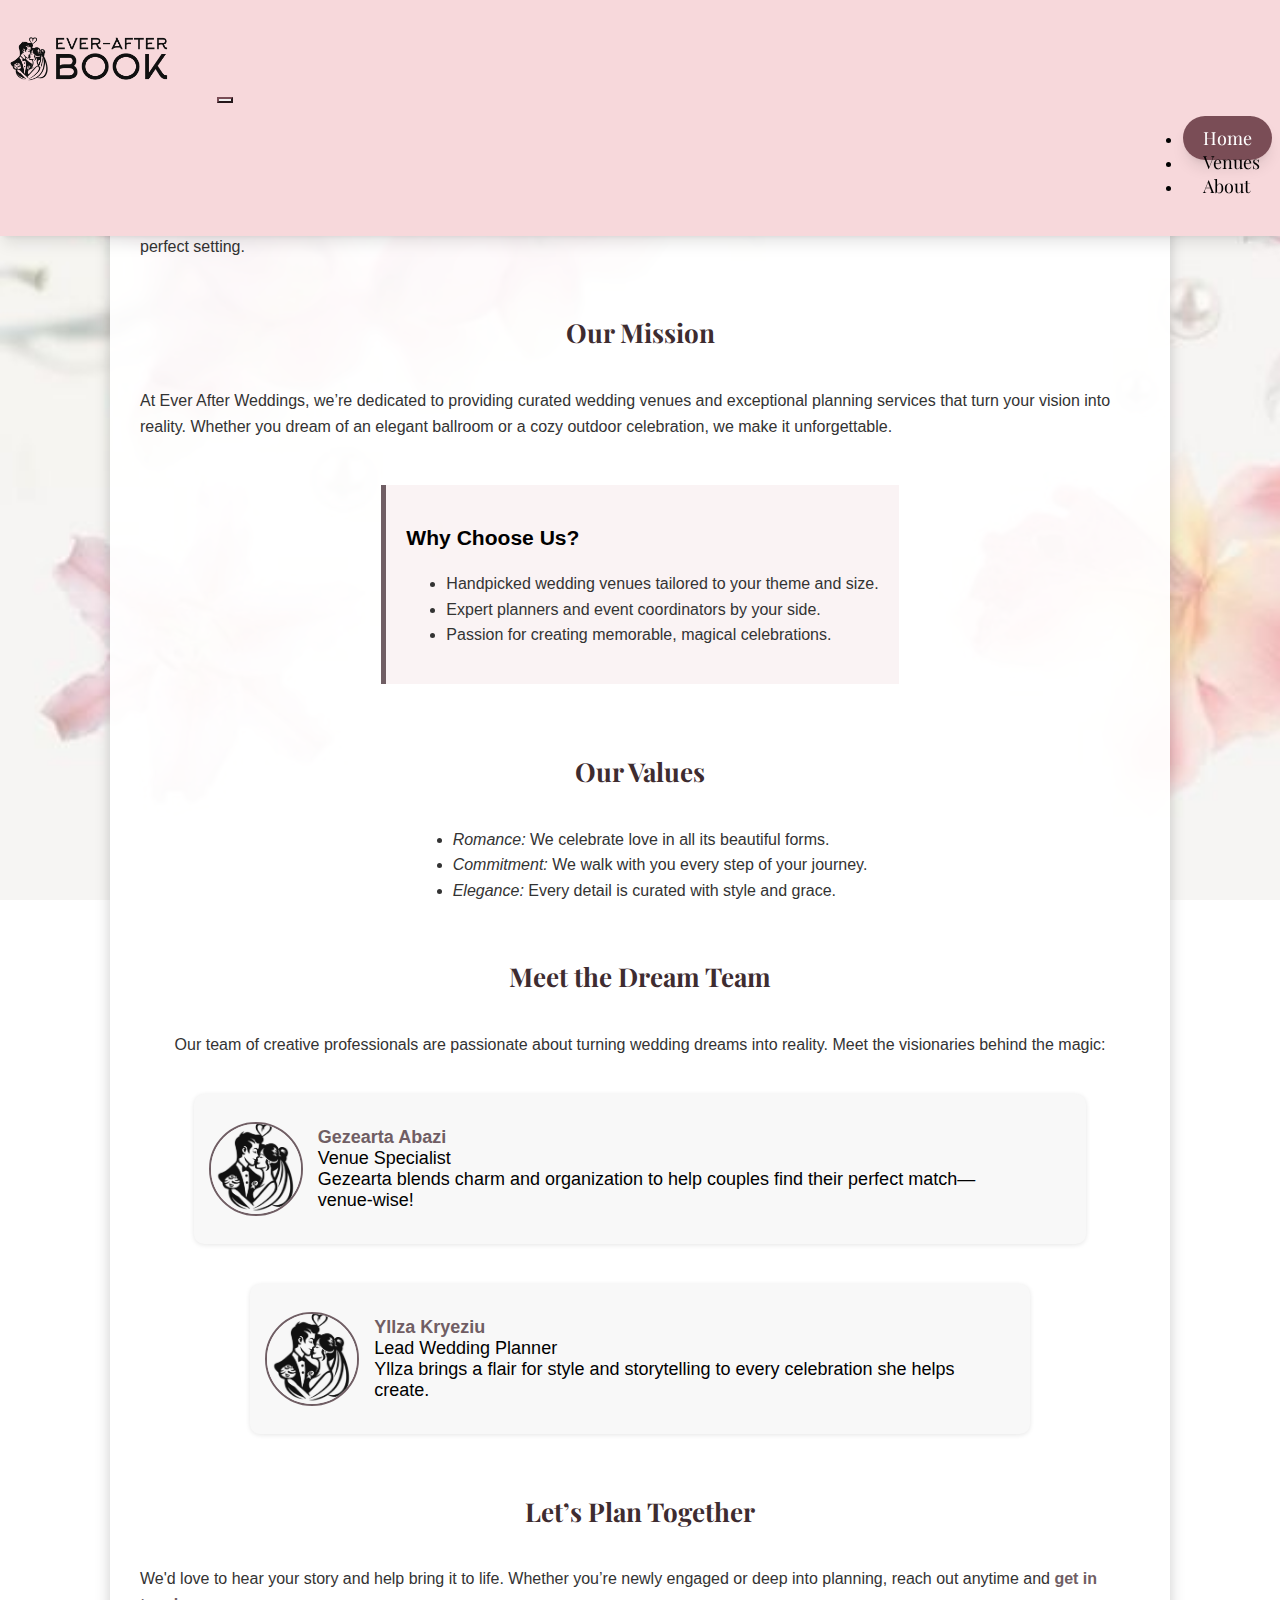
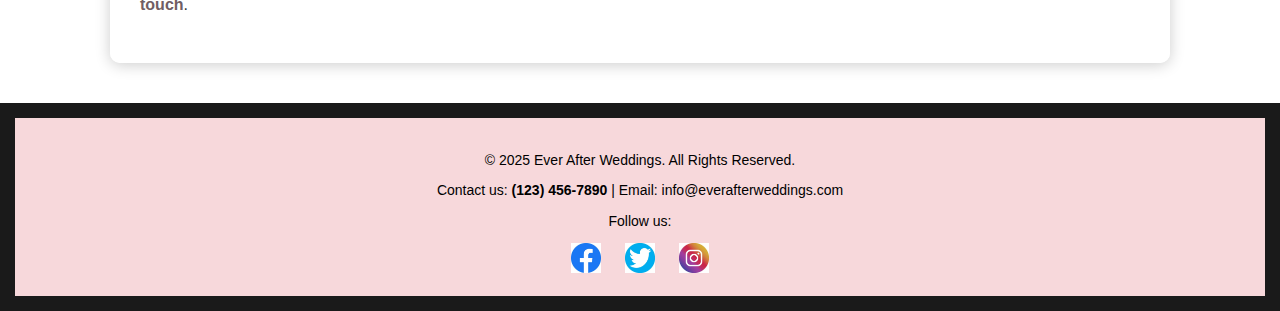
<file: aboutus.html>
<!DOCTYPE html>
<html lang="en">
<head>
  <meta charset="UTF-8" />
  <meta name="viewport" content="width=device-width, initial-scale=1.0"/>
  <title>About Us | Ever After Weddings</title>
  <link rel="stylesheet" href="css/style.css" />
  <link href="https://fonts.googleapis.com/css2?family=Playfair+Display:wght@700&display=swap" rel="stylesheet" />
  <style>
    body {
      background-image: url('images/aboutusbg.jpg');
      background-size: cover;
      background-repeat: no-repeat;
      font-family: Arial, sans-serif;
      margin: 0;
      padding: 0;
    }

    main {
      position: relative;
      padding: 30px;
      max-width: 1000px;
      margin: 40px auto;
      background-color: #ffffffee;
      border-radius: 10px;
      box-shadow: 0 2px 15px rgba(0, 0, 0, 0.2);
    }

    footer {
      text-align: center;
      background-color: #1a1a1a;
      color: white;
      padding: 15px;
    }

    .labelText {
      font-size: 26px;
      font-family: 'Playfair Display', serif;
      margin-top: 40px;
      color: #3e2c30;
    }

    .desc-text {
      font-size: 16px;
      line-height: 1.6em;
      color: #333;
    }

    .highlight {
      background-color: #f9eff1c2;
      padding: 20px;
      border-left: 5px solid #705e64;
      margin: 30px 0;
    }

    .team-member {
      display: flex;
      align-items: center;
      margin-top: 20px;
      background-color: #f8f8f8;
      padding: 15px;
      border-radius: 10px;
      box-shadow: 0 1px 5px rgba(0, 0, 0, 0.1);
      transition: transform 0.3s;
      margin-bottom: 20px;
      max-width: 100%;
      height: 120px; /* Ensuring consistent height */
    }

    .team-member:hover {
      transform: scale(1.02);
    }

    .team-member img {
      width: 90px;
      height: 90px;
      border-radius: 50%;
      margin-right: 15px;
      border: 2px solid #705e64;
      object-fit: cover;
    }

    .team-member .member-info {
      max-width: 80%; /* Ensuring text stays within bounds */
    }

    .team-member .member-info strong {
      font-size: 18px;
      color: #705e64;
    }

    .card-title {
      color: #705e64;
      text-decoration: none;
      font-weight: bold;
    }

    .card-title:hover {
      color: palevioletred;
    }
  </style>
</head>
<body>
  <div id="header"></div>

  <script>
    fetch('header.php')
      .then(response => response.text())
      .then(data => {
        document.getElementById('header').innerHTML = data;
        const burger = document.getElementById('burgr');
        if (burger) {
          burger.addEventListener('click', function () {
            var x = document.getElementById('myTopnav');
            if (x.className === 'topnav') {
              x.className += ' responsive';
            } else {
              x.className = 'topnav';
            }
          });
        }
      })
      .catch(error => console.error('Error loading header:', error));
  </script>

  <main>
    <h2 class="labelText">Our Love Story</h2>
    <p class="desc-text">
      Welcome to <u>Ever After Weddings</u>, where dream venues come to life. Founded in 2024, our journey began with a vision to create breathtaking weddings that couples and their guests would never forget. From grand halls to rustic gardens, we believe your special day deserves the perfect setting.
    </p>

    <h2 class="labelText">Our Mission</h2>
    <p class="desc-text">
      At Ever After Weddings, we’re dedicated to providing curated wedding venues and exceptional planning services that turn your vision into reality. Whether you dream of an elegant ballroom or a cozy outdoor celebration, we make it unforgettable.
    </p>

    <div class="highlight">
      <h3>Why Choose Us?</h3>
      <ul class="desc-text">
        <li>Handpicked wedding venues tailored to your theme and size.</li>
        <li>Expert planners and event coordinators by your side.</li>
        <li>Passion for creating memorable, magical celebrations.</li>
      </ul>
    </div>

    <h2 class="labelText">Our Values</h2>
    <ul class="desc-text">
      <li><em>Romance:</em> We celebrate love in all its beautiful forms.</li>
      <li><em>Commitment:</em> We walk with you every step of your journey.</li>
      <li><em>Elegance:</em> Every detail is curated with style and grace.</li>
    </ul>

    <h2 class="labelText">Meet the Dream Team</h2>
    <p class="desc-text">Our team of creative professionals are passionate about turning wedding dreams into reality. Meet the visionaries behind the magic:</p>

    <div class="team-member">
      <img src="images/logo2.jpg" alt="Gezearta Abazi">
      <div class="member-info">
        <strong>Gezearta Abazi</strong><br>
        Venue Specialist<br>
        Gezearta blends charm and organization to help couples find their perfect match—venue-wise!
      </div>
    </div>

    <div class="team-member">
      <img src="images/logo2.jpg" alt="Yllza Kryeziu">
      <div class="member-info">
        <strong>Yllza Kryeziu</strong><br>
        Lead Wedding Planner<br>
        Yllza brings a flair for style and storytelling to every celebration she helps create.
      </div>
    </div>

    <h2 class="labelText">Let’s Plan Together</h2>
    <p class="desc-text">
      We'd love to hear your story and help bring it to life. Whether you’re newly engaged or deep into planning, reach out anytime and <a href="#footer" class="card-title">get in touch</a>.
    </p>
  </main>

  <footer>
    <div id="footer"></div>
  </footer>

  <script>
    window.onload = function () {
      fetch('footer.php')
        .then(response => response.text())
        .then(data => {
          document.getElementById('footer').innerHTML = data;
        })
        .catch(error => console.error('Error loading footer:', error));
    };
  </script>
</body>
</html>
</file>
<file: css/style.css>
:root {
    --color1: #0d6efd;
    --color2: #cfe2ff;
    --color3: #dee2e6;
    --gradient1: #0d6efd;
    --gradient2: #3eb2bf;
    --gradient3: rgba(131, 58, 180, 1);
    --gradient4: rgba(253, 29, 29, 1);
    --gradient5: rgba(252, 176, 69, 1);
  }
  
  
  
  body {
    font-family: "Noto Serif Oriya";
    font-size: 18px;
  }
  
  .list-group-item {
    border: 0;
    font-size: small;
    height: 2rem;
    padding: 0.5rem;
    text-align: center;
  }
  
  .grid {
    display: flex;
    flex-wrap: wrap;
    gap: 1rem;
    justify-items: center;
    justify-content: center;
    align-items: center;
  }
  .grid > * {
    width: 20rem;
  }
  
  .cost-label {
    background-color: #d36b7f;
    color: white;
    font-weight: bold;
  }
  
  .card-image {
    width: 100%;
    height: 200px;
    object-fit: cover;
  }
  
  .align-left {
    float: left;
  }
  .align-right {
    float: right;
  }
  
  h1 {
    color: #ffffff;
  
    filter: drop-shadow(0 10px 8px rgb(0 0 0 / 0.04))
      drop-shadow(0 4px 3px rgb(0 0 0 / 0.1));
  }
  .card-body {
    text-align: center;
  }
  
  @keyframes fade-in {
    0% {
      opacity: 0;
    }
    100% {
      opacity: 1;
    }
  }
  
  
  
  
  
  .accordion-body {
    background-color: white;
  }
  
 
  
  html,
  body {
    margin: 0;
    padding: 0;
  }
  
  body {
    min-height: 100vh;
    width: 100%;
    background-image: url("images/homepageBackground.jpg");
    background-repeat: no-repeat;
    background-size: cover;
    background-attachment: fixed;
  }
  
  .flex-row {
    display: flex;
    flex-direction: row;
  }
  .flex-col {
    display: flex;
    flex-direction: column;
  }
  .justify-between {
    justify-content: space-between;
  }
  .flex-center {
    display: flex;
    justify-content: center;
    align-items: center;
  }
  
  .w-h-full {
    width: 100%;
    height: 100%;
  }
  
  .navbar {
    position: fixed;
    top: 0;
    left: 0;
    right: 0;
    width: 100%;
    box-shadow: 0 10px 15px -3px rgb(0 0 0 / 0.1), 0 4px 6px -4px rgb(0 0 0 / 0.1);
    border: 0;
    background-color: #ecc5e3;
  
    z-index: 100;
  }
  .nav-pills .nav-item .nav-link:not(.active) {
    background-color: transparent;
    border-radius: 0;
    box-shadow: none;
  
    color: black;
  }
  
  .nav-pills .nav-item .nav-link {
    box-shadow: 0 10px 15px -3px rgb(0 0 0 / 0.1), 0 4px 6px -4px rgb(0 0 0 / 0.1);
    background-color: #d36b7f;
    border-radius: 0;
    color: white;
  }
  
  .tab-content {
    height: 100%;
    width: 100%;
    display: flex;
    justify-content: center;
    align-items: center;
    flex-direction: column;
  }
  .accordion {
    width: 100%;
    margin: 0;
  }
  .navbar-brand {
    font-size: x-large;
    font-weight: bold;
  }
  
  main {
    width: 100%;
    min-height: 90vh;
    display: flex;
    justify-content: center;
    align-items: center;
    flex-direction: column;
  }
  .w-full {
    width: 100%;
  }
  .text-input {
    width: 12rem;
    padding: 0.5rem;
  }
  
  .pink-box {
    padding: 2rem;
    box-shadow: 0 10px 15px -3px rgb(0 0 0 / 0.1), 0 4px 6px -4px rgb(0 0 0 / 0.1);
    background-color: rgba(238, 191, 200, 0.8);
    border-radius: 0;
    color: white;
  }
  
  .gap {
    gap: 1rem;
  }
  .gap-small {
    gap: 0.5rem;
  }
  
  
  
  .line {
    background-color: white;
    height: 0.1rem;
    width: 100%;
    margin-left: 4rem;
    margin-right: 4rem;
  }
  
  .btn-pink {
    box-shadow: 0 10px 15px -3px rgb(0 0 0 / 0.1), 0 4px 6px -4px rgb(0 0 0 / 0.1);
    background-color: white;
    border-radius: 0;
    color: #d36b7f;
    width: fit-content;
  }
  
  
  .btn-dark-pink {
    box-shadow: 0 10px 15px -3px rgb(0 0 0 / 0.1), 0 4px 6px -4px rgb(0 0 0 / 0.1);
    background-color: #d36b7f;
    border-radius: 0;
    color: white;
    width: fit-content;
  }
  
  .container {
    width: 100%;
    height: 100%;
    padding-top: 4rem;
    padding-bottom: 2rem;
  }
  
  .pink-box {
    outline: 0.1rem dashed white;
    outline-offset: -0.5rem;
  }
  
  .login-container {
    width: 350px;
    margin: 120px auto;
    padding: 30px;
    background: linear-gradient(135deg, rgba(238, 191, 200, 0.9), rgba(211, 107, 127, 0.9));
    box-shadow: 0 10px 20px rgba(0, 0, 0, 0.2);
    text-align: center;
    border-radius: 10px;
    backdrop-filter: blur(10px);
}

.login-container h2 {
    color: white;
    font-size: 24px;
    font-weight: bold;
    margin-bottom: 20px;
}

.login-container label {
    display: block;
    color: white;
    text-align: left;
    font-weight: bold;
    margin-top: 15px;
}

.login-container input {
    width: 100%;
    padding: 10px;
    margin-top: 5px;
    border: none;
    border-radius: 5px;
    background: rgba(255, 255, 255, 0.8);
    font-size: 16px;
}

.login-container input:focus {
    outline: none;
    box-shadow: 0 0 5px rgba(211, 107, 127, 0.8);
}

.login-container .btn-dark-pink {
    width: 100%;
    margin-top: 20px;
    padding: 12px;
    font-size: 18px;
    border-radius: 5px;
    font-weight: bold;
    transition: 0.3s ease-in-out;
}

.login-container .btn-dark-pink:hover {
    background-color: #c1455d;
    transform: scale(1.05);
}

.venues-container {
    text-align: center;
    padding: 50px 20px;
    background: linear-gradient(135deg, #ffafbd, #ffc3a0);
}

.venues-container h1 {
    font-size: 36px;
    font-weight: bold;
    color: #fff;
    margin-bottom: 30px;
    text-shadow: 2px 2px 4px rgba(0, 0, 0, 0.2);
}

.venues-grid {
    display: flex;
    flex-wrap: wrap;
    justify-content: center;
    gap: 20px;
}

.venue-card {
    width: 300px;
    border-radius: 10px;
    overflow: hidden;
    box-shadow: 0px 4px 10px rgba(0, 0, 0, 0.2);
    background: #fff;
    transition: transform 0.3s ease-in-out, box-shadow 0.3s ease-in-out;
}

.venue-card:hover {
    transform: translateY(-10px);
    box-shadow: 0px 8px 20px rgba(0, 0, 0, 0.3);
}

.venue-card img {
    width: 100%;
    height: 200px;
    object-fit: cover;
}

.venue-info {
    padding: 15px;
}

.venue-info h3 {
    font-size: 22px;
    font-weight: bold;
    color: #d63384;
}

.venue-info p {
    color: #555;
    font-size: 16px;
    margin-top: 5px;
}
</file>
